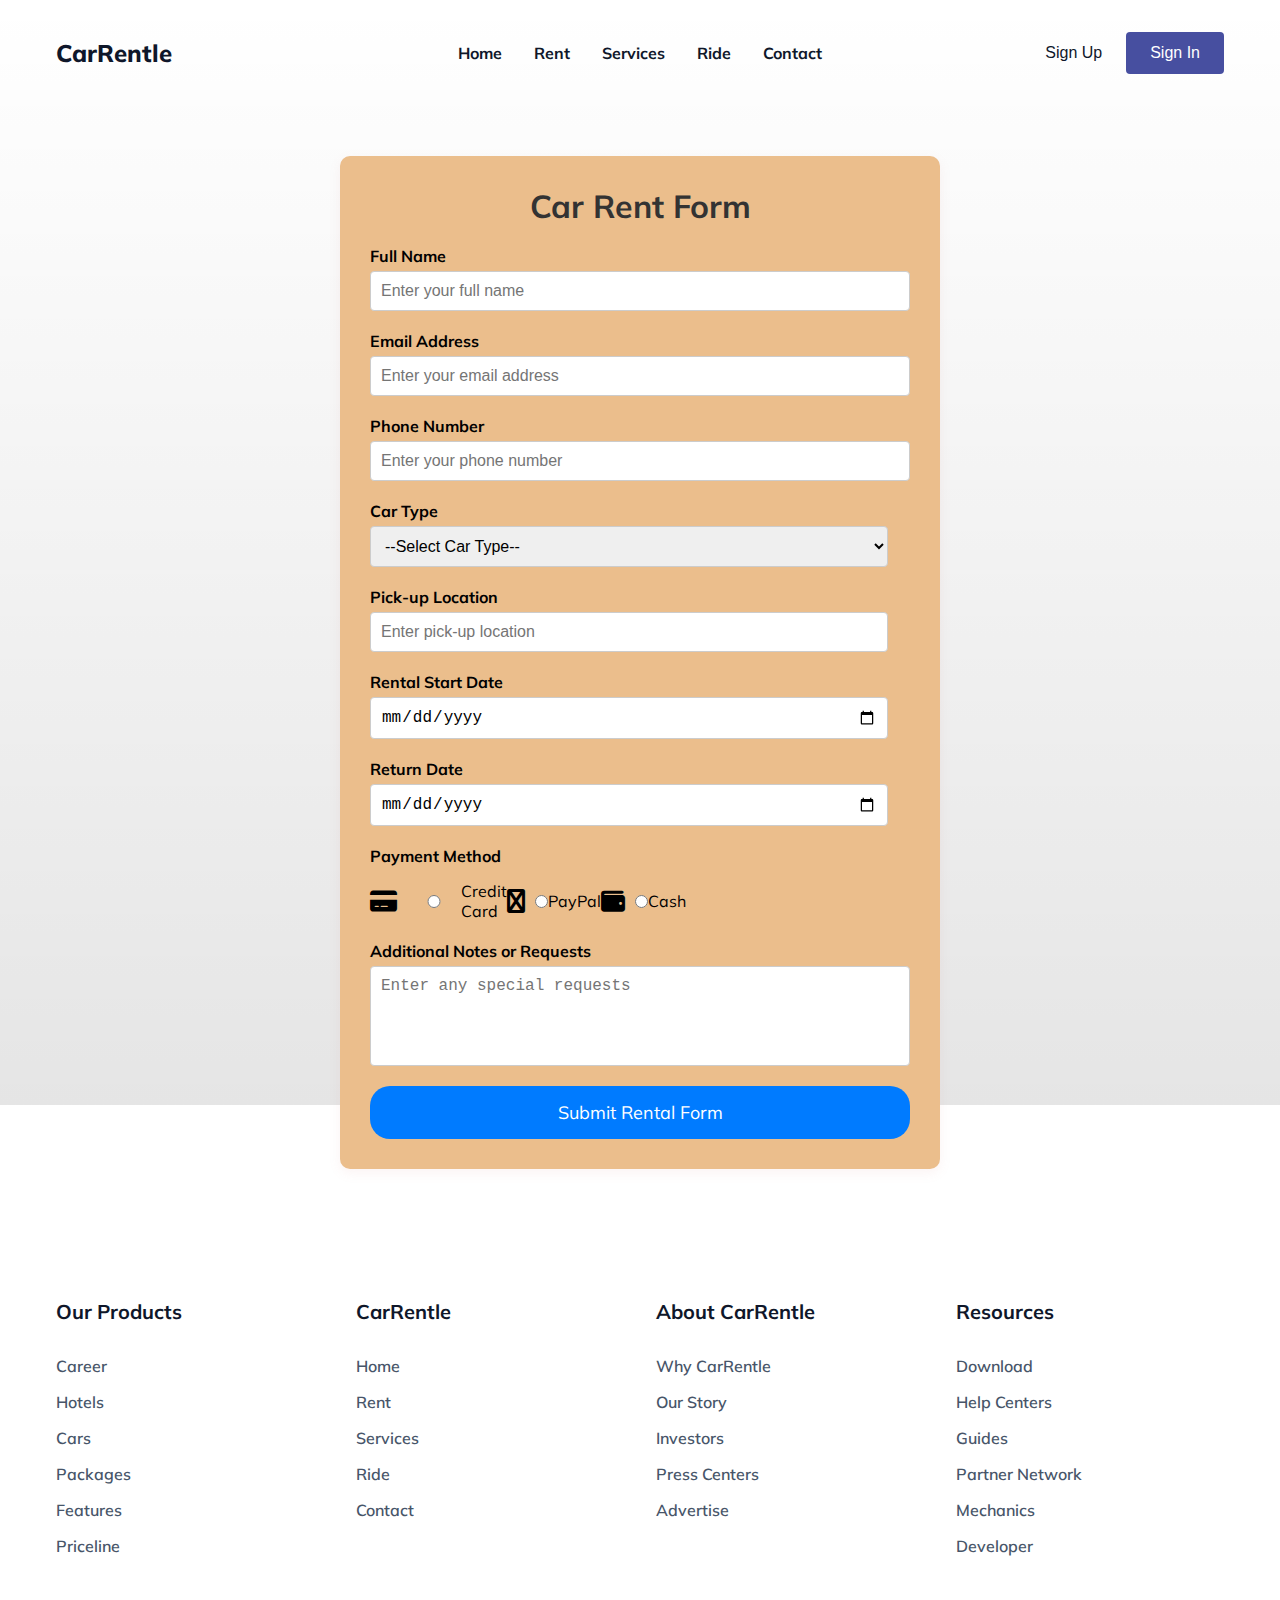
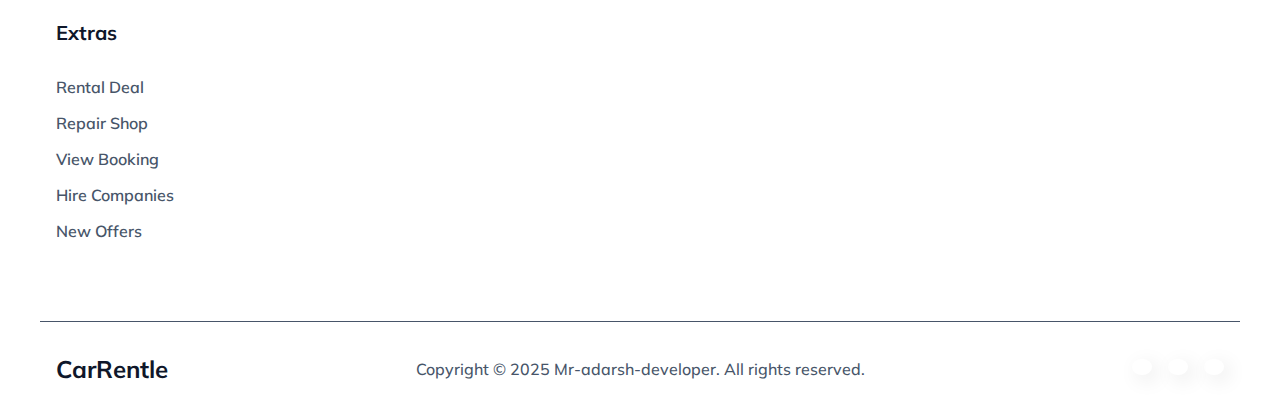
<file: form.html>
<!DOCTYPE html>
<html lang="en">
<head>
    <meta charset="UTF-8">
    <meta name="viewport" content="width=device-width, initial-scale=1.0">
    <title>Web Design Mastery | form</title>
    <link rel="stylesheet" href="style.css">
    <link rel="stylesheet" href="https://cdnjs.cloudflare.com/ajax/libs/font-awesome/6.0.0/css/all.min.css">
    <style>
        
        .form-container {
            max-width: 600px;
            margin: 50px auto;
            padding: 30px;
            background: rgb(235, 190, 140);
            border-radius: 10px;
            box-shadow: 0 4px 12px rgba(216, 139, 139, 0.1);
        }
        h1 {
            text-align: center;
            margin-bottom: 20px;
            color: #333;
        }
        .form-group {
            display: flex;
            flex-wrap: wrap;
            margin-bottom: 20px;
        }
        .form-group label {
            flex-basis: 100%;
            font-weight: bold;
            margin-bottom: 5px;
        }
        .form-group input, 
        .form-group select, 
        .form-group textarea {
            flex-basis: 100%;
            padding: 10px;
            border: 1px solid #ccc;
            border-radius: 4px;
            font-size: 16px;
        }
        .form-group textarea {
            resize: none;
            height: 100px;
        }
        .form-group.half {
            flex: 1 1 48%;
            margin-right: 4%;
        }
        .form-group.half:last-child {
            margin-right: 0;
        }
        .form-group .inline {
            display: inline-block;
            margin-right: 10px;
        }
        .form-group .inline input {
            margin-right: 5px;
        }
        .form-group .payment-method {
            display: flex;
            justify-content: space-around;
            margin-top: 10px;
        }
        .form-group .payment-method div {
            display: flex;
            align-items: center;
            cursor: pointer;
        }
        .form-group .payment-method div i {
            margin-right: 10px;
            font-size: 24px;
        }
        .form-group .payment-method div:hover {
            color: #007BFF;
        }
        .button a {
            display: block;
            text-align: center;
            width: 100%;
            padding: 15px;
            font-size: 18px;
            background: #007BFF;
            color: white;
            border: none;
            border-radius: 20px;
            cursor: pointer;
        }
        button:hover {
            background: #0056b3;
        }
        @media (max-width: 768px) {
            .form-group.half {
                flex: 1 1 100%;
                margin-right: 0;
            }
        }
    </style>
</head>
<body>
    <header>
        <nav>
          <div class="nav__header">
            <div class="nav__logo">
              <a href="#">CarRentle</a>
            </div>
            <div class="nav__menu__btn" id="menu-btn">
              <i class="ri-menu-line"></i>
            </div>
          </div>
          <ul class="nav__links" id="nav-links">
            <li><a href="#home">Home</a></li>
            <li><a href="#rent">Rent</a></li>
            <li><a href="#service">Services</a></li>
            <li><a href="car.html">Ride</a></li>
            <li><a href="#contact">Contact</a></li>
            <li class="nav__links__btn">
              <button class="btn">Sign Up</button>
            </li>
            <li class="nav__links__btn">
              <button class="btn">Sign In</button>
            </li>
          </ul>
          <div class="nav__btns">
            <button class="btn btn__primary">Sign Up</button>
            <button class="btn btn__secondary">Sign In</button>
          </div>
        </nav>
    <div class="form-container">
        <h1>Car Rent Form</h1>
        <form action="/submit-car-rental" method="POST">
            <!-- Personal Information -->
            <div class="form-group">
                <label for="fullName">Full Name</label>
                <input type="text" id="fullName" name="fullName" placeholder="Enter your full name" required>
            </div>
            <div class="form-group">
                <label for="email">Email Address</label>
                <input type="email" id="email" name="email" placeholder="Enter your email address" required>
            </div>
            <div class="form-group">
                <label for="phone">Phone Number</label>
                <input type="tel" id="phone" name="phone" placeholder="Enter your phone number" required>
            </div>

            <!-- Car Preferences -->
            <div class="form-group half">
                <label for="carType">Car Type</label>
                <select id="carType" name="carType" required>
                    <option value="">--Select Car Type--</option>
                    <option value="sedan">Sedan</option>
                    <option value="suv">SUV</option>
                    <option value="luxury">Luxury</option>
                    <option value="hatchback">Hatchback</option>
                    <option value="convertible">Convertible</option>
                </select>
            </div>
            <div class="form-group half">
                <label for="pickupLocation">Pick-up Location</label>
                <input type="text" id="pickupLocation" name="pickupLocation" placeholder="Enter pick-up location" required>
            </div>
            <div class="form-group half">
                <label for="rentalDate">Rental Start Date</label>
                <input type="date" id="rentalDate" name="rentalDate" required>
            </div>
            <div class="form-group half">
                <label for="returnDate">Return Date</label>
                <input type="date" id="returnDate" name="returnDate" required>
            </div>

            <!-- Payment Details -->
            <div class="form-group">
                <label for="payment">Payment Method</label>
                <div class="payment-method">
                    <div>
                        <i class="fa fa-credit-card"></i>
                        <input type="radio" name="payment" value="credit-card" required> Credit Card
                    </div>
                    <div>
                        <i class="fa fa-paypal"></i>
                        <input type="radio" name="payment" value="paypal"> PayPal
                    </div>
                    <div>
                        <i class="fa fa-wallet"></i>
                        <input type="radio" name="payment" value="cash"> Cash
                    </div>
                </div>
            </div>

            <!-- Additional Information -->
            <div class="form-group">
                <label for="message">Additional Notes or Requests</label>
                <textarea id="message" name="message" placeholder="Enter any special requests"></textarea>
            </div>

            <!-- Submit Button -->
             <div class="button">
             <a href="thanks.html " class="button" type="button">Submit Rental Form
            </a>
            </div>  
        </form>
    </div>
    </header>

    <footer>
        <div class="section__container footer__container">
          <div class="footer__col">
            <h4>Our Products</h4>
            <ul class="footer__links">
              <li><a href="#">Career</a></li>
              <li><a href="#">Hotels</a></li>
              <li><a href="#">Cars</a></li>
              <li><a href="#">Packages</a></li>
              <li><a href="#">Features</a></li>
              <li><a href="#">Priceline</a></li>
            </ul>
          </div>
            <div class="footer__col">
          <h4>CarRentle</h4>
          <ul class="footer__links">
            <li><a href="#home"> Home</a></li>
          <li><a href="#rent">Rent</a></li>
          <li><a href="#service">Services</a></li>
          <li><a href="car.html">Ride</a></li>
          <li><a href="#contact">Contact</a></li>
          
        </div>
          <div class="footer__col">
            <h4>About CarRentle</h4>
            <ul class="footer__links">
              <li><a href="#">Why CarRentle</a></li>
              <li><a href="#">Our Story</a></li>
              <li><a href="#">Investors</a></li>
              <li><a href="#">Press Centers</a></li>
              <li><a href="#">Advertise</a></li>
            </ul>
          </div>
          <div class="footer__col">
            <h4>Resources</h4>
            <ul class="footer__links">
              <li><a href="#">Download</a></li>
              <li><a href="#">Help Centers</a></li>
              <li><a href="#">Guides</a></li>
              <li><a href="#">Partner Network</a></li>
              <li><a href="#">Mechanics</a></li>
              <li><a href="#">Developer</a></li>
            </ul>
          </div>
          <div class="footer__col">
            <h4>Extras</h4>
            <ul class="footer__links">
              <li><a href="#">Rental Deal</a></li>
              <li><a href="#">Repair Shop</a></li>
              <li><a href="#">View Booking</a></li>
              <li><a href="#">Hire Companies</a></li>
              <li><a href="#">New Offers</a></li>
            </ul>
          </div>
        </div>
        <div class="section__container footer__bar">
          <h4>CarRentle</h4>
          <p>Copyright © 2025 Mr-adarsh-developer. All rights reserved.</p>
          <ul class="footer__socials">
            <li>
              <a href="#"><i class="ri-github-fill"></i></a>
            </li>
            <li>
              <a href="#"><i class="ri-instagram-fill"></i></a>
            </li>
            <li>
              <a href="#"><i class="ri-linkedin-fill"></i></a>
            </li>
          </ul>
        </div>
      </footer>
</body>
</html>
</file>
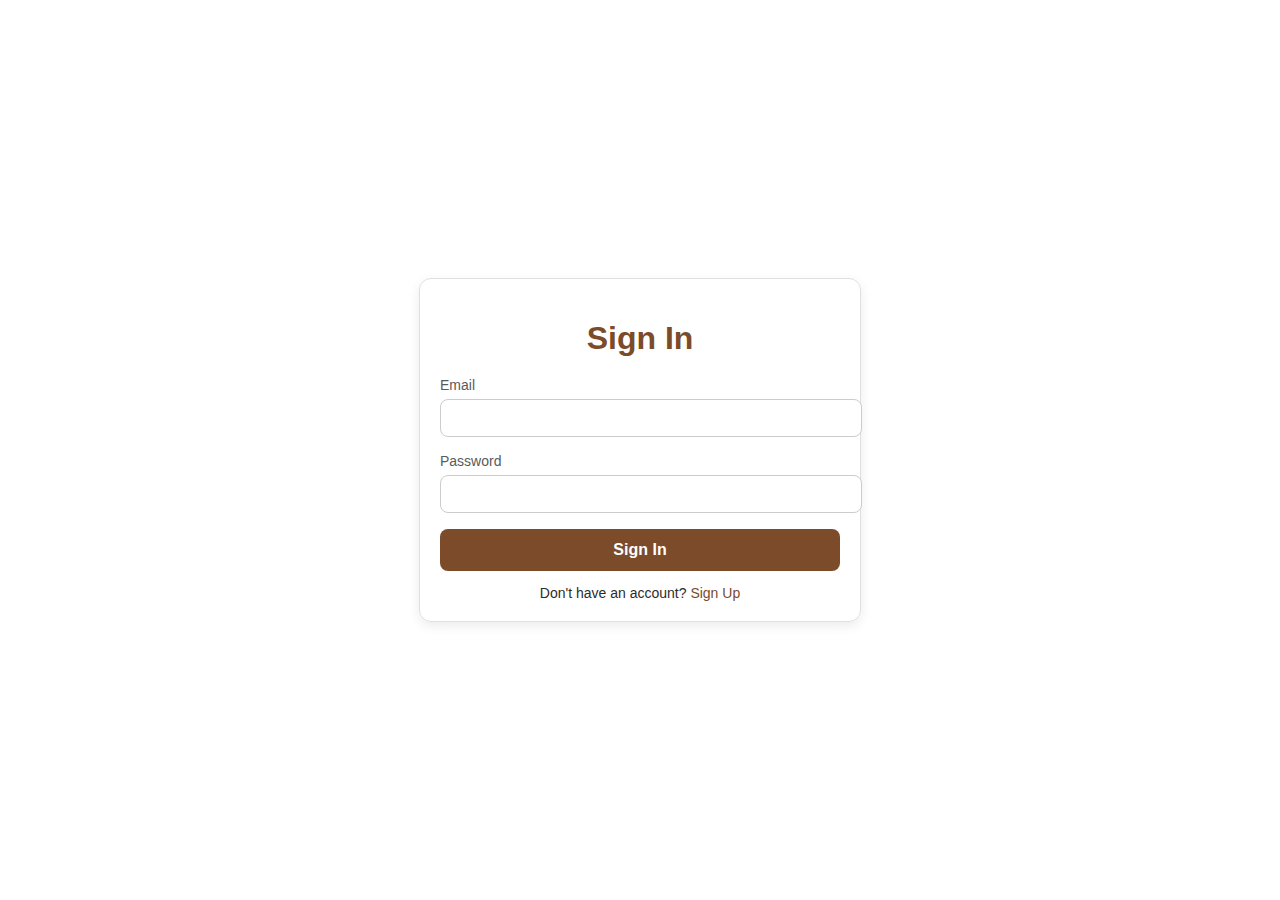
<file: signin.html>
<!DOCTYPE html>
<html lang="en">
<head>
  <meta charset="UTF-8">
  <meta name="viewport" content="width=device-width, initial-scale=1.0">
  <title>Sign In</title>
  <style>
    body{
      margin:0;
      font-family: Arial, sans-serif;
      background:#fff;
      color:#2c2c2c;
      display:flex;
      justify-content:center;
      align-items:center;
      height:100vh;
    }
    .container{
      width:100%;
      max-width:400px;
      padding:20px;
      border:1px solid #e0e0e0;
      border-radius:12px;
      box-shadow:0 4px 12px rgba(0,0,0,0.08);
    }
    h1{
      text-align:center;
      color:#7b4b2a;
      margin-bottom:20px;
    }
    .field{
      margin-bottom:16px;
    }
    label{
      display:block;
      font-size:14px;
      margin-bottom:6px;
      color:#5a5a5a;
    }
    input{
      width:100%;
      padding:10px;
      border:1px solid #ccc;
      border-radius:8px;
      font-size:14px;
    }
    input:focus{
      border-color:#a06b45;
      outline:none;
      box-shadow:0 0 0 4px rgba(160,107,69,0.15);
    }
    .btn{
      width:100%;
      padding:12px;
      background:#7b4b2a;
      color:#fff;
      font-size:16px;
      border:none;
      border-radius:8px;
      cursor:pointer;
      font-weight:bold;
    }
    .btn:hover{
      background:#a06b45;
    }
    .link{
      display:block;
      text-align:center;
      margin-top:14px;
      font-size:14px;
    }
    .link a{
      color:#7b4b2a;
      text-decoration:none;
    }
    .link a:hover{
      text-decoration:underline;
    }
  </style>
</head>
<body>
  <div class="container">
    <h1>Sign In</h1>
    <form>
      <div class="field">
        <label for="email">Email</label>
        <input type="email" id="email" required>
      </div>
      <div class="field">
        <label for="password">Password</label>
        <input type="password" id="password" required>
      </div>
      <button class="btn" type="submit">Sign In</button>
    </form>
    <div class="link">Don't have an account? <a href="signup.html">Sign Up</a></div>
  </div>
</body>
</html>
</file>
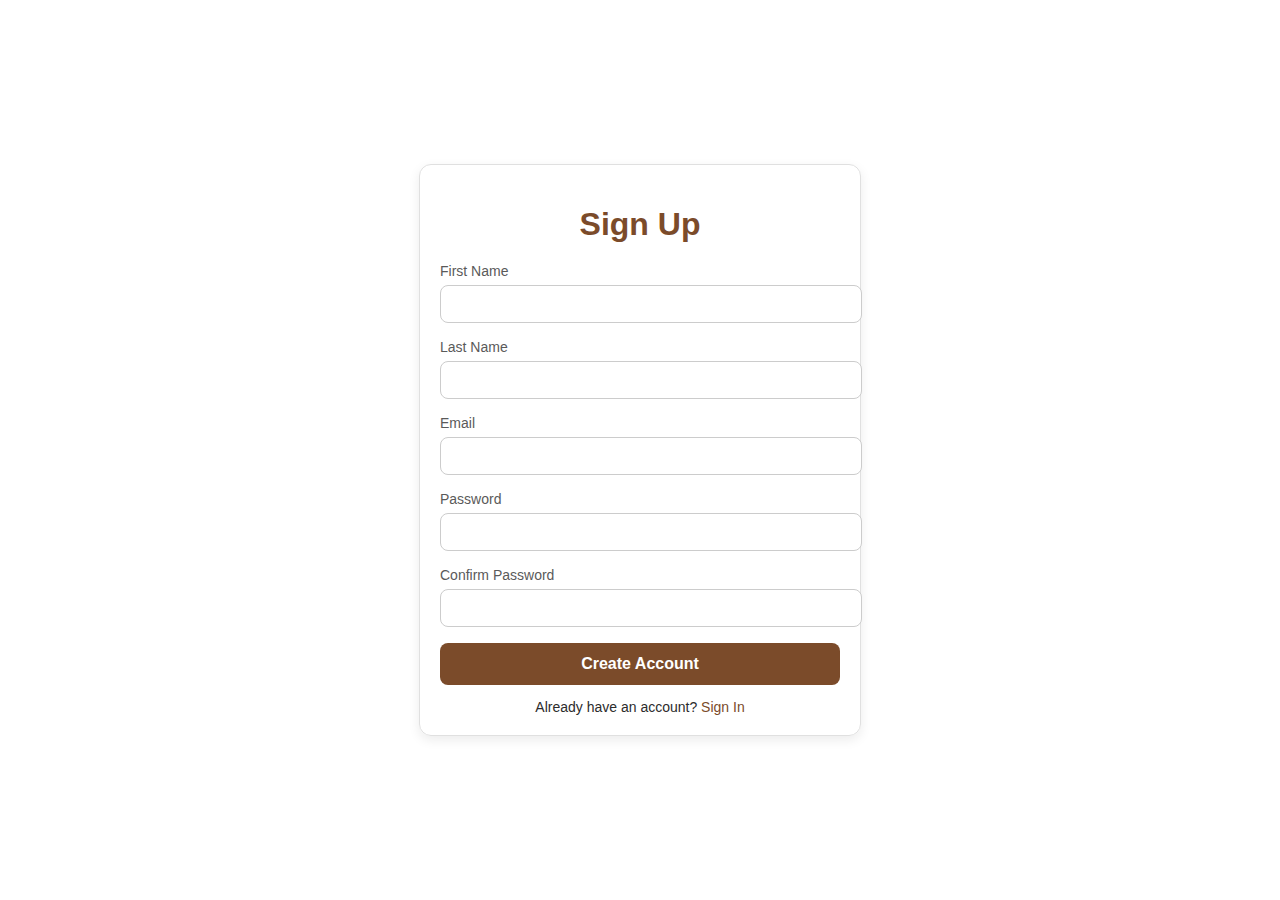
<file: signup.html>
<!DOCTYPE html>
<html lang="en">
<head>
  <meta charset="UTF-8">
  <meta name="viewport" content="width=device-width, initial-scale=1.0">
  <title>Sign Up</title>
  <style>
    body{
      margin:0;
      font-family: Arial, sans-serif;
      background:#fff;
      color:#2c2c2c;
      display:flex;
      justify-content:center;
      align-items:center;
      height:100vh;
    }
    .container{
      width:100%;
      max-width:400px;
      padding:20px;
      border:1px solid #e0e0e0;
      border-radius:12px;
      box-shadow:0 4px 12px rgba(0,0,0,0.08);
    }
    h1{
      text-align:center;
      color:#7b4b2a;
      margin-bottom:20px;
    }
    .field{
      margin-bottom:16px;
    }
    label{
      display:block;
      font-size:14px;
      margin-bottom:6px;
      color:#5a5a5a;
    }
    input{
      width:100%;
      padding:10px;
      border:1px solid #ccc;
      border-radius:8px;
      font-size:14px;
    }
    input:focus{
      border-color:#a06b45;
      outline:none;
      box-shadow:0 0 0 4px rgba(160,107,69,0.15);
    }
    .btn{
      width:100%;
      padding:12px;
      background:#7b4b2a;
      color:#fff;
      font-size:16px;
      border:none;
      border-radius:8px;
      cursor:pointer;
      font-weight:bold;
    }
    .btn:hover{
      background:#a06b45;
    }
    .link{
      display:block;
      text-align:center;
      margin-top:14px;
      font-size:14px;
    }
    .link a{
      color:#7b4b2a;
      text-decoration:none;
    }
    .link a:hover{
      text-decoration:underline;
    }
  </style>
</head>
<body>
  <div class="container">
    <h1>Sign Up</h1>
    <form>
      <div class="field">
        <label for="first">First Name</label>
        <input type="text" id="first" required>
      </div>
      <div class="field">
        <label for="last">Last Name</label>
        <input type="text" id="last" required>
      </div>
      <div class="field">
        <label for="email">Email</label>
        <input type="email" id="email" required>
      </div>
      <div class="field">
        <label for="password">Password</label>
        <input type="password" id="password" required>
      </div>
      <div class="field">
        <label for="confirm">Confirm Password</label>
        <input type="password" id="confirm" required>
      </div>
      <button class="btn" type="submit">Create Account</button>
    </form>
    <div class="link">Already have an account? <a href="signin.html">Sign In</a></div>
  </div>
</body>
</html>
<a href=""></a>
</file>
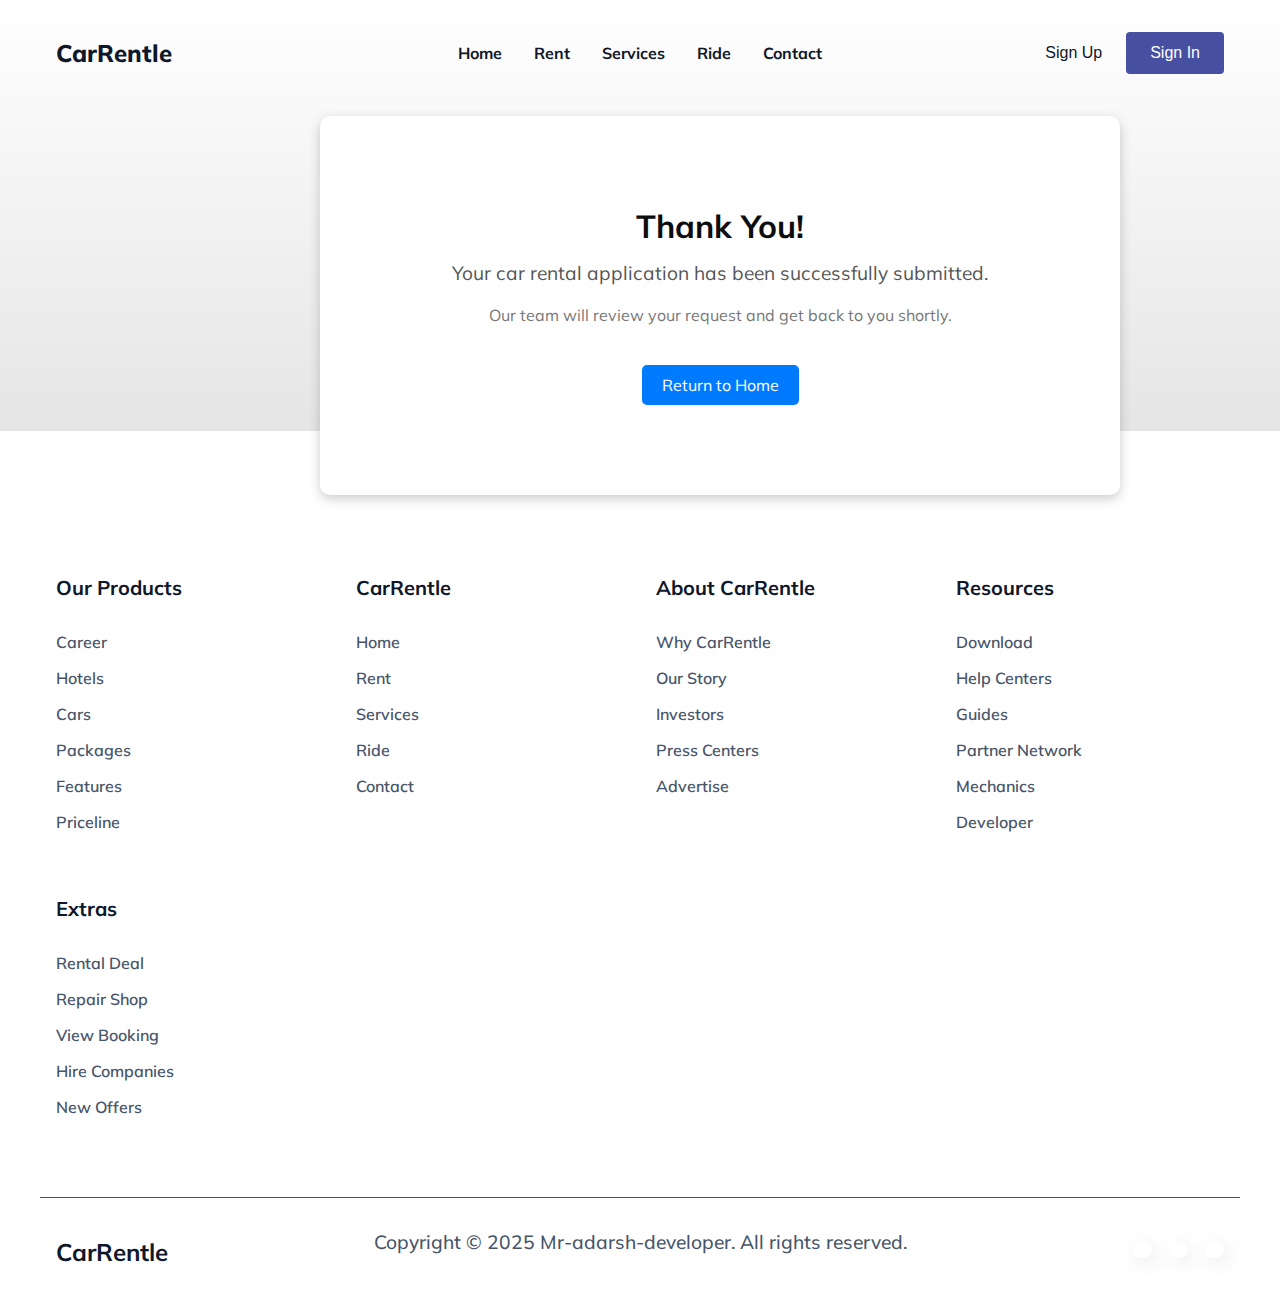
<file: thanks.html>
<!DOCTYPE html>
<html lang="en">
<head>
    <meta charset="UTF-8">
    <meta name="viewport" content="width=device-width, initial-scale=1.0">
    <title>Thank You for Your Submission</title>
    <link rel="stylesheet" href="style.css">
    <style>
        .thank-you-container {
            text-align: center;
            background: white;
            padding: 90px;
            border-radius: 10px;
            box-shadow: 0 4px 12px rgba(0, 0, 0, 0.2);
            max-width: 800px;
            margin-left: 25%;
            margin-top: 10px;
            align-items: center;

        }
        h1 {
            color: #0c0d0e;
            font-size: 2em;
            margin-bottom: 15px;
        }
        p {
            font-size: 1.2em;
            color: #555;
            margin-bottom: 20px;
        }
        .info {
            font-size: 1em;
            color: #777;
        }
        .button {
            display: inline-block;
            margin-top: 20px;
            padding: 10px 20px;
            background-color: #007BFF;
            color: white;
            text-decoration: none;
            border-radius: 5px;
            font-size: 1em;
        }
        .button:hover {
            background-color: #0056b3;
        }
    </style>
</head>
<body>
    <header>

    <nav>
        <div class="nav__header">
          <div class="nav__logo">
            <a href="#">CarRentle</a>
          </div>
          <div class="nav__menu__btn" id="menu-btn">
            <i class="ri-menu-line"></i>
          </div>
        </div>
        <ul class="nav__links" id="nav-links">
          <li><a href="index.html">Home</a></li>
          <li><a href="#rent">Rent</a></li>
          <li><a href="#service">Services</a></li>
          <li><a href="car.html">Ride</a></li>
          <li><a href="#contact">Contact</a></li>
          <li class="nav__links__btn">
            <button class="btn">Sign Up</button>
          </li>
          <li class="nav__links__btn">
            <button class="btn">Sign In</button>
          </li>
        </ul>
        <div class="nav__btns">
          <button class="btn btn__primary">Sign Up</button>
          <button class="btn btn__secondary">Sign In</button>
        </div>
      </nav>
      
    
    <div class="thank-you-container">
        <h1>Thank You!</h1>
        <p>Your car rental application has been successfully submitted.</p>
        <p class="info">Our team will review your request and get back to you shortly.</p>
        <a href="index.html" class="button">Return to Home</a>
    </div>
    </header>


    <footer>
        <div class="section__container footer__container">
          <div class="footer__col">
            <h4>Our Products</h4>
            <ul class="footer__links">
              <li><a href="#">Career</a></li>
              <li><a href="#">Hotels</a></li>
              <li><a href="#">Cars</a></li>
              <li><a href="#">Packages</a></li>
              <li><a href="#">Features</a></li>
              <li><a href="#">Priceline</a></li>
            </ul>
          </div>
            <div class="footer__col">
          <h4>CarRentle</h4>
          <ul class="footer__links">
            <li><a href="#home"> Home</a></li>
          <li><a href="#rent">Rent</a></li>
          <li><a href="#service">Services</a></li>
          <li><a href="car.html">Ride</a></li>
          <li><a href="#contact">Contact</a></li>
          
        </div>
          <div class="footer__col">
            <h4>About CarRentle</h4>
            <ul class="footer__links">
              <li><a href="#">Why CarRentle</a></li>
              <li><a href="#">Our Story</a></li>
              <li><a href="#">Investors</a></li>
              <li><a href="#">Press Centers</a></li>
              <li><a href="#">Advertise</a></li>
            </ul>
          </div>
          <div class="footer__col">
            <h4>Resources</h4>
            <ul class="footer__links">
              <li><a href="#">Download</a></li>
              <li><a href="#">Help Centers</a></li>
              <li><a href="#">Guides</a></li>
              <li><a href="#">Partner Network</a></li>
              <li><a href="#">Mechanics</a></li>
              <li><a href="#">Developer</a></li>
            </ul>
          </div>
          <div class="footer__col">
            <h4>Extras</h4>
            <ul class="footer__links">
              <li><a href="#">Rental Deal</a></li>
              <li><a href="#">Repair Shop</a></li>
              <li><a href="#">View Booking</a></li>
              <li><a href="#">Hire Companies</a></li>
              <li><a href="#">New Offers</a></li>
            </ul>
          </div>
        </div>
        <div class="section__container footer__bar">
          <h4>CarRentle</h4>
          <p>Copyright © 2025 Mr-adarsh-developer. All rights reserved.</p>
          <ul class="footer__socials">
            <li>
              <a href="#"><i class="ri-github-fill"></i></a>
            </li>
            <li>
              <a href="#"><i class="ri-instagram-fill"></i></a>
            </li>
            <li>
              <a href="#"><i class="ri-linkedin-fill"></i></a>
            </li>
          </ul>
        </div>
      </footer>
</body>
</html>
</file>
<file: style.css>
@import url("https://fonts.googleapis.com/css2?family=Mulish:ital,wght@0,200..1000;1,200..1000&display=swap");

:root {
  --primary-color: #afdd9d;
  --text-dark: #0f172a;
  --text-light: #475569;
  --extra-light: #f2f2f2;
  --white: #ffffff;
  --max-width: 1200px;
  --gradient: linear-gradient(to bottom, #9b837e, #d4a988);
}

* {
  padding: 0;
  margin: 0;
  box-sizing: border-box;
}

.section__container {
  max-width: var(--max-width);
  margin: auto;
  padding: 5rem 1rem;
}

.section__subheader {
  margin-bottom: 0.5rem;
  font-size: 1rem;
  font-weight: 600;
  color: var(--text-light);
  letter-spacing: 1px;
}

.section__header {
  font-size: 2.5rem;
  font-weight: 800;
  color: var(--text-dark);
}

.btn {
  padding: 0.75rem 1.5rem;
  outline: none;
  border: none;
  font-size: 1rem;
  color: var(--white);
  background-color: #474fa0;
  white-space: nowrap;
  border-radius: 4px;
  transition: 0.3s;
  cursor: pointer;
}

.btn:hover {
  background-color: #3c4286;
}

img {
  display: flex;
  width: 100%;
}

a {
  text-decoration: none;
  transition: 0.3s;
}

ul {
  list-style: none;
}

html,
body {
  scroll-behavior: smooth;
}

body {
  font-family: "Mulish", sans-serif;
}

header {
  position: relative;
}

header::before {
  position: absolute;
  content: "";
  top: 0;
  left: 0;
  width: 100%;
  height: 100%;
  background: linear-gradient(to bottom, rgba(0, 0, 0, 0), rgba(0, 0, 0, 0.1));
  z-index: -1;
}

nav {
  position: fixed;
  isolation: isolate;
  width: 100%;
  z-index: 9;
}

.nav__header {
  padding: 1rem;
  width: 100%;
  display: flex;
  align-items: center;
  justify-content: space-between;
  background-color: var(--primary-color);
}

.nav__logo a {
  font-size: 1.5rem;
  font-weight: 700;
  color: var(--white);
}

.nav__menu__btn {
  font-size: 1.5rem;
  color: var(--white);
  cursor: pointer;
}

.nav__links {
  position: absolute;
  top: 100%;
  left: 0;
  width: 100%;
  padding: 2rem;
  display: flex;
  align-items: center;
  justify-content: center;
  flex-direction: column;
  gap: 2rem;
  background-color: var(--primary-color);
  transition: 0.5s;
  z-index: -1;
  transform: translateY(-100%);
}

.nav__links.open {
  transform: translateY(0);
}

.nav__links a {
  font-weight: 700;
  color: var(--white);
}

.nav__links .btn {
  padding: 0;
  background-color: transparent;
}

.nav__btns {
  display: none;
}

.header__container {
  display: grid;
  gap: 2rem 0;
  position: relative;
  isolation: isolate;
  overflow: hidden;
}

.header__container::before {
  position: absolute;
  content: "";
  top: 0;
  right: 0;
  width: 100%;
  height: 50%;
  background: var(--gradient);
  border-radius: 1rem 1rem 0.5rem 0.5rem;
  z-index: -1;
}

.header__content h1 {
  position: relative;
  isolation: isolate;
  margin-bottom: 2rem;
  font-size: 2.75rem;
  font-weight: 800;
  color: var(--text-dark);
  line-height: 3.25rem;
}

.header__content h1::before {
  position: absolute;
  content: "";
  left: 0;
  bottom: -1rem;
  height: 4px;
  width: 2rem;
  background-color: var(--primary-color);
}

.header__content p {
  margin-bottom: 2rem;
  font-weight: 500;
  color: var(--text-dark);
  line-height: 1.75rem;
}

.header__links {
  display: flex;
  align-items: center;
  gap: 1rem;
}

.header__links img {
  max-width: 125px;
  border-radius: 5px;
  box-shadow: 5px 5px 20px rgba(0, 0, 0, 0.1);
}

.steps__container :is(.section__subheader, .section__header) {
  text-align: center;
}

.steps__grid {
  margin-top: 4rem;
  display: grid;
  gap: 2rem;
}

.steps__card {
  text-align: center;
}

.steps__card span {
  display: inline-block;
  margin-bottom: 2rem;
  padding: 10px 17px;
  font-size: 1.75rem;
  color: var(--primary-color);
  border-radius: 5px;
  background-color: var(--extra-light);
  border: 4px solid var(--white);
  box-shadow: 5px 5px 20px rgba(0, 0, 0, 0.1);
}

.steps__card:hover span {
  padding: 14px 21px;
  background: var(--gradient);
  color: var(--white);
  border: none;
}

.steps__card h4 {
  margin-bottom: 1rem;
  font-size: 1.25rem;
  font-weight: 800;
  color: var(--text-dark);
}

.steps__card p {
  color: var(--text-light);
  line-height: 1.75rem;
}

.service__container {
  display: grid;
  gap: 2rem;
  overflow: hidden;
}

.service__list {
  margin-top: 2rem;
  display: grid;
  gap: 2rem;
}

.service__list li {
  display: flex;
  align-items: flex-start;
  gap: 1rem;
}

.service__list li span {
  padding: 12px 15px;
  font-size: 1.5rem;
  color: var(--primary-color);
  background-color: var(--extra-light);
  border: 4px solid var(--white);
  border-radius: 5px;
  box-shadow: 5px 5px 20px rgba(0, 0, 0, 0.1);
}

.service__list h4 {
  margin-bottom: 0.5rem;
  font-size: 1.2rem;
  font-weight: 700;
  color: var(--text-dark);
}

.service__list p {
  color: var(--text-light);
  line-height: 1.75rem;
}

.experience__container :is(.section__subheader, .section__header) {
  text-align: center;
  max-width: 600px;
  margin-inline: auto;
}

.experience__content {
  max-width: 1024px;
  margin-inline: auto;
  margin-top: 4rem;
  position: relative;
  isolation: isolate;
}

.experience__content img {
  max-width: 300px;
  margin-inline: auto;
  opacity: 0.5;
}

.experience__card {
  position: absolute;
  max-width: 200px;
}

.experience__card span {
  display: inline-block;
  margin-bottom: 0.5rem;
  padding: 10px 13px;
  font-size: 1.5rem;
  color: var(--primary-color);
  background-color: var(--extra-light);
  border: 4px solid var(--white);
  border-radius: 5px;
  box-shadow: 5px 5px 20px rgba(0, 0, 0, 0.1);
}

.experience__card h4 {
  font-size: 1rem;
  font-weight: 700;
  color: var(--text-dark);
}

.experience__card:nth-child(1) {
  top: 5rem;
  left: 1rem;
}

.experience__card:nth-child(2) {
  top: 50%;
  left: 1rem;
  transform: translateY(-50%);
}

.experience__card:nth-child(3) {
  bottom: 5rem;
  left: 1rem;
}

.experience__card:nth-child(4) {
  top: 5rem;
  right: 1rem;
  text-align: right;
}

.experience__card:nth-child(5) {
  top: 50%;
  right: 1rem;
  transform: translateY(-50%);
  text-align: right;
}

.experience__card:nth-child(6) {
  bottom: 5rem;
  right: 1rem;
  text-align: right;
}

.download__container {
  overflow: hidden;
}

.download__grid {
  display: grid;
  padding: 5rem 1rem;
  background: var(--gradient);
  border-radius: 1rem;
}

.download__image {
  display: none;
}

.download__content .section__header {
  margin-bottom: 1rem;
  color: var(--white);
}

.download__content p {
  margin-bottom: 2rem;
  color: var(--extra-light);
  line-height: 1.75rem;
}

.download__links {
  display: flex;
  align-items: center;
  gap: 1rem;
}

.download__links img {
  max-width: 125px;
  border-radius: 5px;
  box-shadow: 5px 5px 20px rgba(0, 0, 0, 0.1);
}

.footer__container {
  display: grid;
  gap: 4rem 2rem;
  border-bottom: 1px solid var(--text-light);
}

.footer__col h4 {
  margin-bottom: 2rem;
  font-size: 1.25rem;
  font-weight: 700;
  color: var(--text-dark);
}

.footer__links {
  display: grid;
  gap: 1rem;
}

.footer__links a {
  font-weight: 600;
  color: var(--text-light);
}

.footer__links a:hover {
  color: var(--primary-color);
}

.footer__bar {
  padding-block: 2rem;
  display: flex;
  align-items: center;
  justify-content: space-between;
  flex-direction: column;
  gap: 1rem;
  flex-wrap: wrap;
}

.footer__bar h4 {
  font-size: 1.5rem;
  font-weight: 700;
  color: var(--text-dark);
}

.footer__bar p {
  font-weight: 500;
  color: var(--text-light);
  text-align: center;
}

.footer__socials {
  display: flex;
  align-items: center;
  gap: 1rem;
}

.footer__socials a {
  display: inline-block;
  padding: 8px 10px;
  font-size: 1rem;
  color: var(--text-dark);
  border-radius: 100%;
  box-shadow: 5px 5px 20px rgba(0, 0, 0, 0.1);
}

.footer__socials a:hover {
  color: var(--white);
  background: var(--gradient);
}

@media (width > 540px) {
  .steps__grid {
    grid-template-columns: repeat(2, 1fr);
  }

  .footer__container {
    grid-template-columns: repeat(2, 1fr);
  }
}

@media (width > 768px) {
  header::before {
    height: calc(100% - 4rem);
  }

  nav {
    position: static;
    padding-block: 2rem;
    padding-inline: 1rem;
    max-width: var(--max-width);
    margin-inline: auto;
    display: flex;
    align-items: center;
    justify-content: space-between;
    gap: 2rem;
  }

  .nav__header {
    flex: 1;
    padding: 0;
    background-color: transparent;
  }

  .nav__logo a {
    font-weight: 800;
    color: var(--text-dark);
  }

  .nav__menu__btn {
    display: none;
  }

  .nav__links {
    position: static;
    padding: 0;
    width: fit-content;
    flex-direction: row;
    background-color: transparent;
    transform: none;
  }

  .nav__links a {
    padding-block: 5px;
    color: var(--text-dark);
    border-bottom: 2px solid transparent;
  }

  .nav__links a:hover {
    border-color: var(--primary-color);
  }

  .nav__links__btn {
    display: none;
  }

  .nav__btns {
    display: flex;
    flex: 1;
    align-items: center;
    justify-content: flex-end;
  }

  .nav__btns .btn__primary {
    color: var(--text-dark);
    background-color: transparent;
  }

  .header__container {
    grid-template-columns: repeat(5, 1fr);
    align-items: center;
  }

  .header__container::before {
    right: 5rem;
    width: calc(50% - 4rem);
    height: 100%;
  }

  .header__image {
    grid-column: 3/6;
  }

  .header__content {
    grid-area: 1/1/2/3;
  }

  .steps__grid {
    grid-template-columns: repeat(3, 1fr);
  }

  .service__container {
    grid-template-columns: repeat(2, 1fr);
    align-items: center;
  }

  .experience__content img {
    opacity: 1;
  }

  .experience__card:nth-child(1) {
    left: 5rem;
  }

  .experience__card:nth-child(3) {
    left: 5rem;
  }

  .experience__card:nth-child(4) {
    right: 5rem;
  }

  .experience__card:nth-child(6) {
    right: 5rem;
  }

  .download__grid {
    margin-block: 4rem;
    padding-inline: 2rem;
    grid-template-columns: repeat(2, 1fr);
    align-items: center;
  }

  .download__image {
    display: flex;
    position: relative;
    isolation: isolate;
  }

  .download__image img {
    position: absolute;
    max-width: 300px;
    top: 50%;
    left: 50%;
    transform: translate(-50%, -50%);
    filter: drop-shadow(0 0 20px rgba(0, 0, 0, 0.2));
  }

  .footer__container {
    grid-template-columns: repeat(4, 1fr);
  }

  .footer__bar {
    flex-direction: row;
  }

  .footer__bar :is(h4, .footer__socials) {
    flex: 1;
  }

  .footer__socials {
    justify-content: flex-end;
  }
}
</file>
